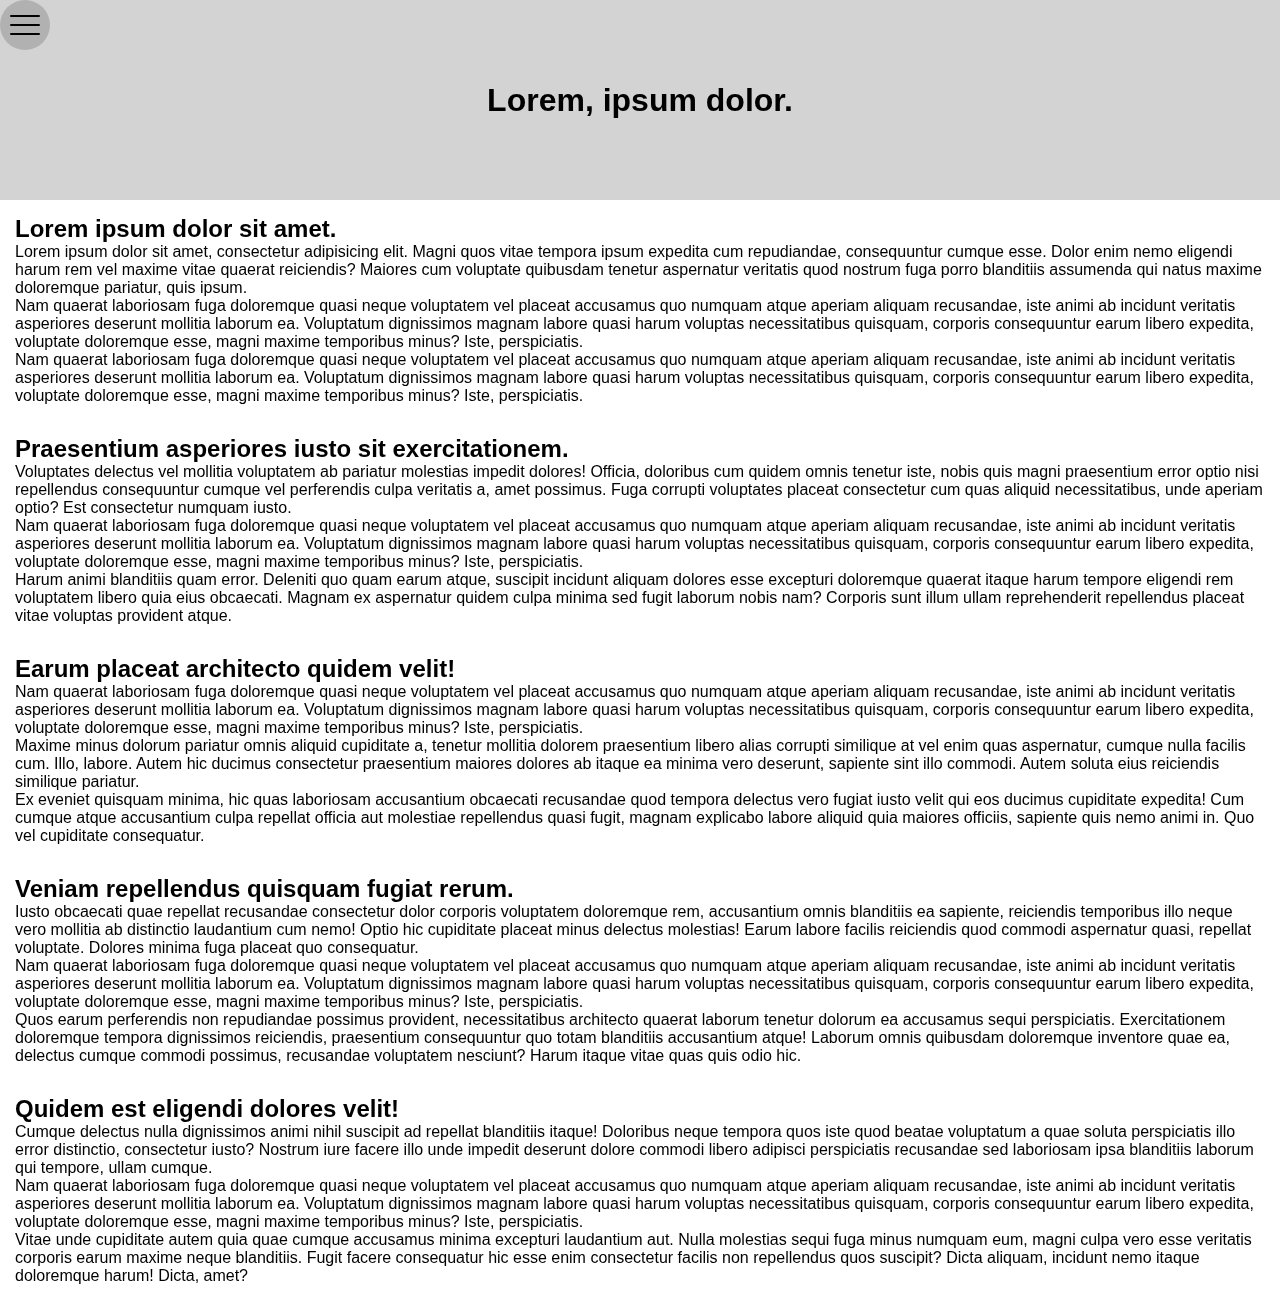
<file: index.html>
<!DOCTYPE html>
<html lang="en">
  <head>
    <meta charset="UTF-8" />
    <meta name="viewport" content="width=device-width, initial-scale=1.0" />
    <title>Document</title>
    <script defer src="./assets/js/burgetMenu.js"></script>
    <!-- <link rel="stylesheet" href="./assets/css/reset.css" /> -->
    <link rel="stylesheet" href="./assets/css/burgerMenu.css" />
  </head>
  <body>
    <header>
      <h1>Lorem, ipsum dolor.</h1>
      <div class="burgerMenuContainer burgerMenuContainerHide">
        <button class="burgerMenuBtn"><span class="burgerMenuLine"></span></button>
        <nav>
          <ul>
            <li><a href="#Item1">Nav Item 1</a></li>
            <li><a href="#Item2">Nav Item 2</a></li>
            <li><a href="#Item3">Nav Item 3</a></li>
            <li><a href="#Item4">Nav Item 4</a></li>
            <li><a href="#Item5">Nav Item 5</a></li>
          </ul>
        </nav>
      </div>
      <div class="fullScreenOverlay"></div>
    </header>
    <main>
      <article>
        <h2 id="Item1">Lorem ipsum dolor sit amet.</h2>
        <p>
          Lorem ipsum dolor sit amet, consectetur adipisicing elit. Magni quos
          vitae tempora ipsum expedita cum repudiandae, consequuntur cumque
          esse. Dolor enim nemo eligendi harum rem vel maxime vitae quaerat
          reiciendis? Maiores cum voluptate quibusdam tenetur aspernatur
          veritatis quod nostrum fuga porro blanditiis assumenda qui natus
          maxime doloremque pariatur, quis ipsum.
        </p>
        <p>
          Nam quaerat laboriosam fuga doloremque quasi neque voluptatem vel
          placeat accusamus quo numquam atque aperiam aliquam recusandae, iste
          animi ab incidunt veritatis asperiores deserunt mollitia laborum ea.
          Voluptatum dignissimos magnam labore quasi harum voluptas
          necessitatibus quisquam, corporis consequuntur earum libero expedita,
          voluptate doloremque esse, magni maxime temporibus minus? Iste,
          perspiciatis.
        </p><p>
          Nam quaerat laboriosam fuga doloremque quasi neque voluptatem vel
          placeat accusamus quo numquam atque aperiam aliquam recusandae, iste
          animi ab incidunt veritatis asperiores deserunt mollitia laborum ea.
          Voluptatum dignissimos magnam labore quasi harum voluptas
          necessitatibus quisquam, corporis consequuntur earum libero expedita,
          voluptate doloremque esse, magni maxime temporibus minus? Iste,
          perspiciatis.
        </p>
      </article>
      <article>
        <h2 id="Item2">Praesentium asperiores iusto sit exercitationem.</h2>
        <p>
          Voluptates delectus vel mollitia voluptatem ab pariatur molestias
          impedit dolores! Officia, doloribus cum quidem omnis tenetur iste,
          nobis quis magni praesentium error optio nisi repellendus consequuntur
          cumque vel perferendis culpa veritatis a, amet possimus. Fuga corrupti
          voluptates placeat consectetur cum quas aliquid necessitatibus, unde
          aperiam optio? Est consectetur numquam iusto.
        </p><p>
          Nam quaerat laboriosam fuga doloremque quasi neque voluptatem vel
          placeat accusamus quo numquam atque aperiam aliquam recusandae, iste
          animi ab incidunt veritatis asperiores deserunt mollitia laborum ea.
          Voluptatum dignissimos magnam labore quasi harum voluptas
          necessitatibus quisquam, corporis consequuntur earum libero expedita,
          voluptate doloremque esse, magni maxime temporibus minus? Iste,
          perspiciatis.
        </p>
        <p>
          Harum animi blanditiis quam error. Deleniti quo quam earum atque,
          suscipit incidunt aliquam dolores esse excepturi doloremque quaerat
          itaque harum tempore eligendi rem voluptatem libero quia eius
          obcaecati. Magnam ex aspernatur quidem culpa minima sed fugit laborum
          nobis nam? Corporis sunt illum ullam reprehenderit repellendus placeat
          vitae voluptas provident atque.
        </p>
      </article>
      <article>
        <h2 id="Item3">Earum placeat architecto quidem velit!</h2>
        <p><p>
          Nam quaerat laboriosam fuga doloremque quasi neque voluptatem vel
          placeat accusamus quo numquam atque aperiam aliquam recusandae, iste
          animi ab incidunt veritatis asperiores deserunt mollitia laborum ea.
          Voluptatum dignissimos magnam labore quasi harum voluptas
necessitatibus quisquam, corporis consequuntur earum libero expedita,
          voluptate doloremque esse, magni maxime temporibus minus? Iste,
          perspiciatis.
        </p>
          Maxime minus dolorum pariatur omnis aliquid cupiditate a, tenetur
          mollitia dolorem praesentium libero alias corrupti similique at vel
          enim quas aspernatur, cumque nulla facilis cum. Illo, labore. Autem
          hic ducimus consectetur praesentium maiores dolores ab itaque ea
          minima vero deserunt, sapiente sint illo commodi. Autem soluta eius
          reiciendis similique pariatur.
        </p>
        <p>
          Ex eveniet quisquam minima, hic quas laboriosam accusantium obcaecati
          recusandae quod tempora delectus vero fugiat iusto velit qui eos
          ducimus cupiditate expedita! Cum cumque atque accusantium culpa
          repellat officia aut molestiae repellendus quasi fugit, magnam
          explicabo labore aliquid quia maiores officiis, sapiente quis nemo
          animi in. Quo vel cupiditate consequatur.
        </p>
      </article>
      <article>
        <h2 id="Item4">Veniam repellendus quisquam fugiat rerum.</h2>
        <p>
          Iusto obcaecati quae repellat recusandae consectetur dolor corporis
          voluptatem doloremque rem, accusantium omnis blanditiis ea sapiente,
          reiciendis temporibus illo neque vero mollitia ab distinctio
          laudantium cum nemo! Optio hic cupiditate placeat minus delectus
          molestias! Earum labore facilis reiciendis quod commodi aspernatur
          quasi, repellat voluptate. Dolores minima fuga placeat quo
          consequatur.
        </p><p>
          Nam quaerat laboriosam fuga doloremque quasi neque voluptatem vel
          placeat accusamus quo numquam atque aperiam aliquam recusandae, iste
          animi ab incidunt veritatis asperiores deserunt mollitia laborum ea.
          Voluptatum dignissimos magnam labore quasi harum voluptas
          necessitatibus quisquam, corporis consequuntur earum libero expedita,
          voluptate doloremque esse, magni maxime temporibus minus? Iste,
          perspiciatis.
        </p>
        <p>
          Quos earum perferendis non repudiandae possimus provident,
          necessitatibus architecto quaerat laborum tenetur dolorum ea accusamus
          sequi perspiciatis. Exercitationem doloremque tempora dignissimos
          reiciendis, praesentium consequuntur quo totam blanditiis accusantium
          atque! Laborum omnis quibusdam doloremque inventore quae ea, delectus
          cumque commodi possimus, recusandae voluptatem nesciunt? Harum itaque
          vitae quas quis odio hic.
        </p>
      </article>
      <article>
        <h2 id="Item5">Quidem est eligendi dolores velit!</h2>
        <p>
          Cumque delectus nulla dignissimos animi nihil suscipit ad repellat
          blanditiis itaque! Doloribus neque tempora quos iste quod beatae
          voluptatum a quae soluta perspiciatis illo error distinctio,
          consectetur iusto? Nostrum iure facere illo unde impedit deserunt
          dolore commodi libero adipisci perspiciatis recusandae sed laboriosam
          ipsa blanditiis laborum qui tempore, ullam cumque.
        </p><p>
          Nam quaerat laboriosam fuga doloremque quasi neque voluptatem vel
          placeat accusamus quo numquam atque aperiam aliquam recusandae, iste
          animi ab incidunt veritatis asperiores deserunt mollitia laborum ea.
          Voluptatum dignissimos magnam labore quasi harum voluptas
          necessitatibus quisquam, corporis consequuntur earum libero expedita,
          voluptate doloremque esse, magni maxime temporibus minus? Iste,
          perspiciatis.
        </p>
        <p>
          Vitae unde cupiditate autem quia quae cumque accusamus minima
          excepturi laudantium aut. Nulla molestias sequi fuga minus numquam
          eum, magni culpa vero esse veritatis corporis earum maxime neque
          blanditiis. Fugit facere consequatur hic esse enim consectetur facilis
non repellendus quos suscipit? Dicta aliquam, incidunt nemo itaque
          doloremque harum! Dicta, amet?
        </p>
      </article>
    </main>
  </body>
</html>
</file>
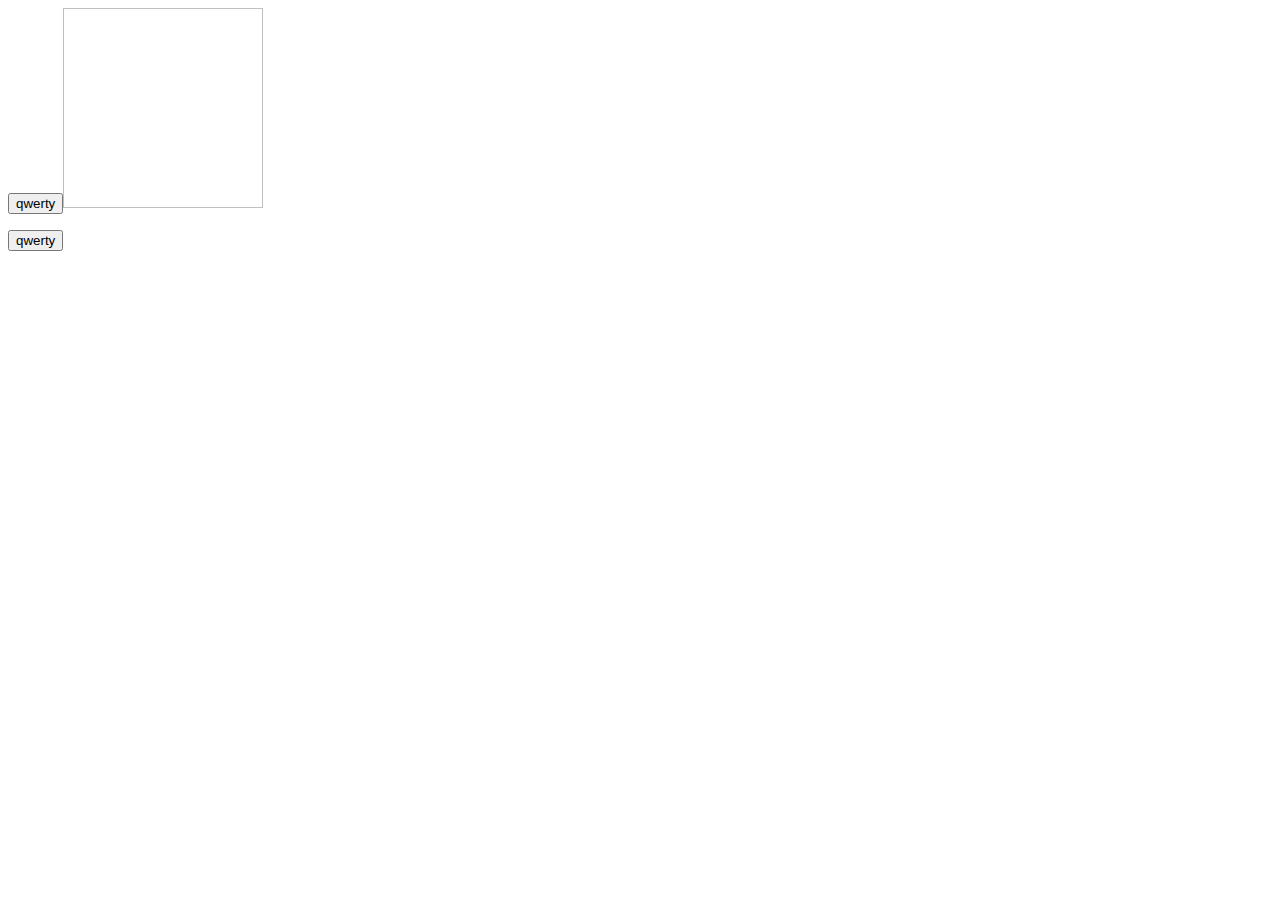
<file: Asynchrony.html>
<!DOCTYPE html>
<html lang="en">
  <head>
    <meta charset="UTF-8" />
    <meta name="viewport" content="width=device-width, initial-scale=1.0" />
    <title>Document</title>
    <script defer src="./homework/homework-featch.js"></script>
    <link rel="stylesheet" href="./assets/css/homework-featch.css" />
  </head>
  <body></body>
</html>
</file>
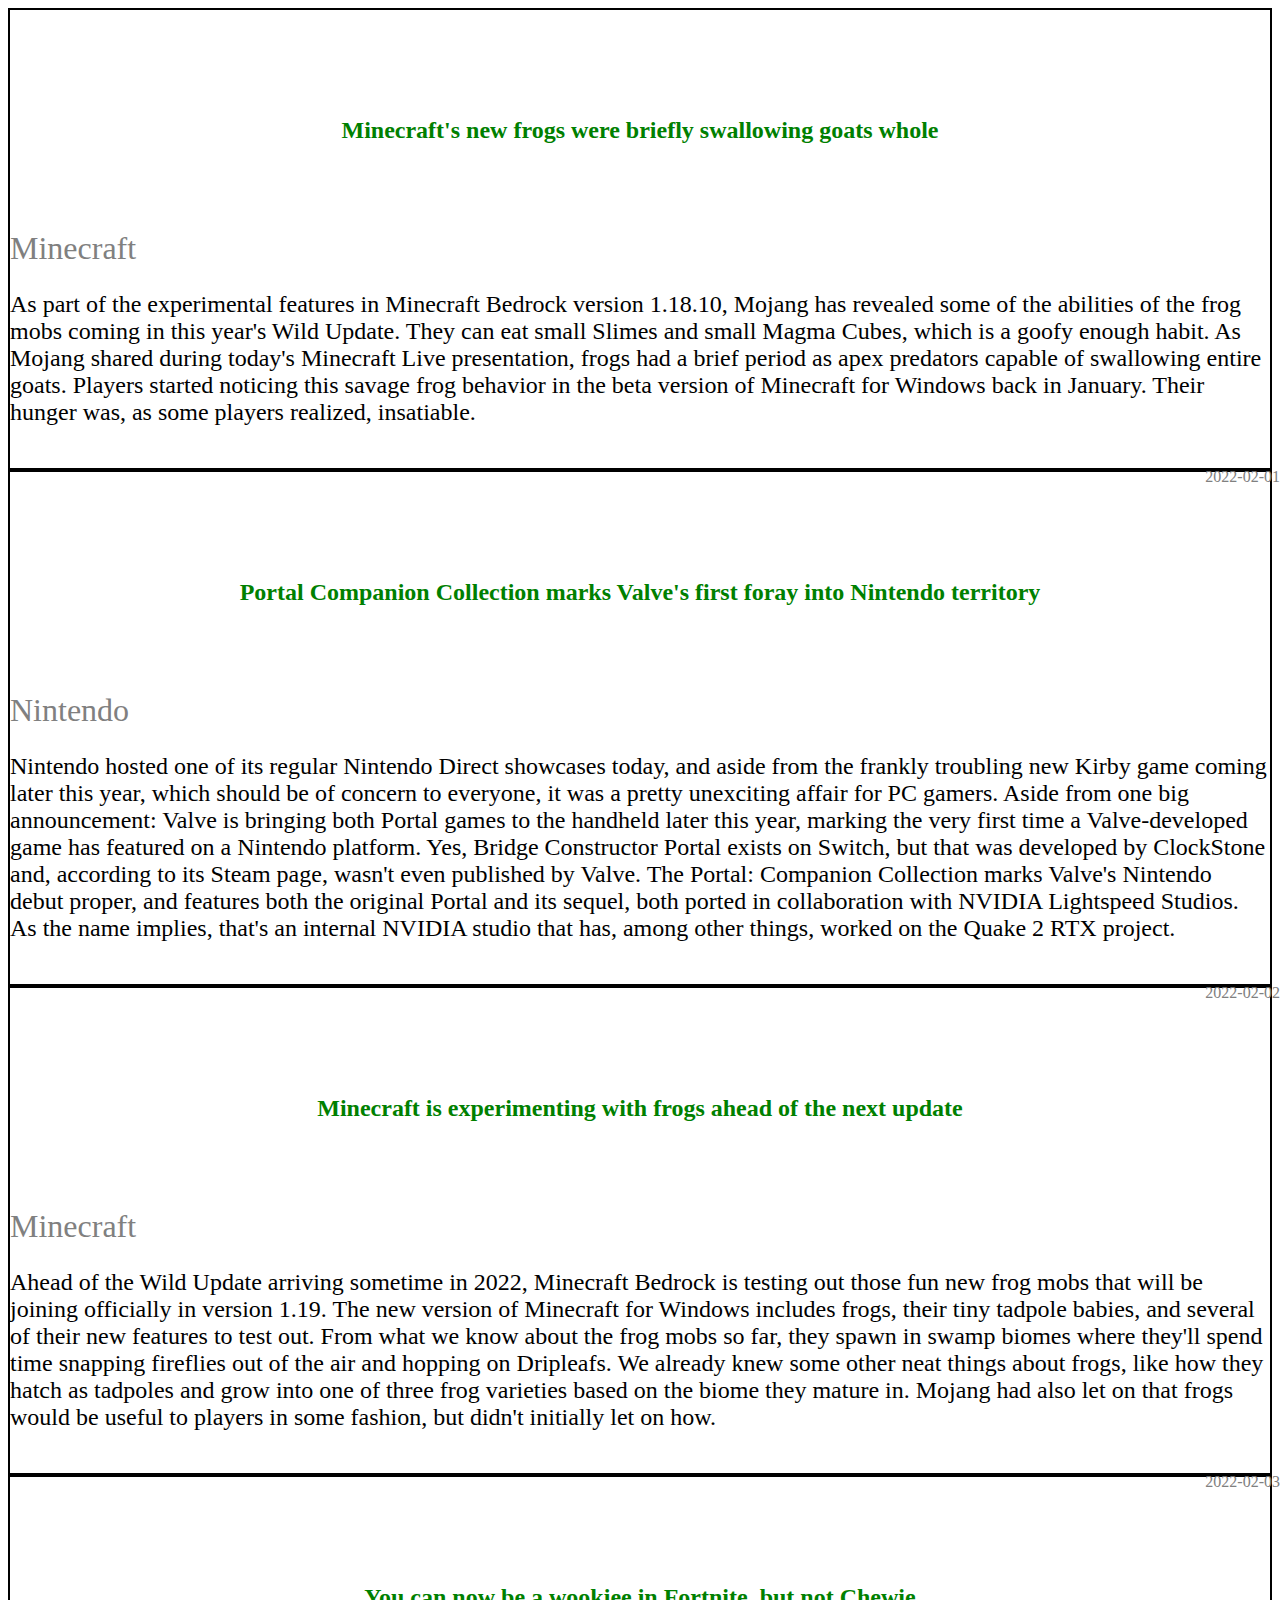
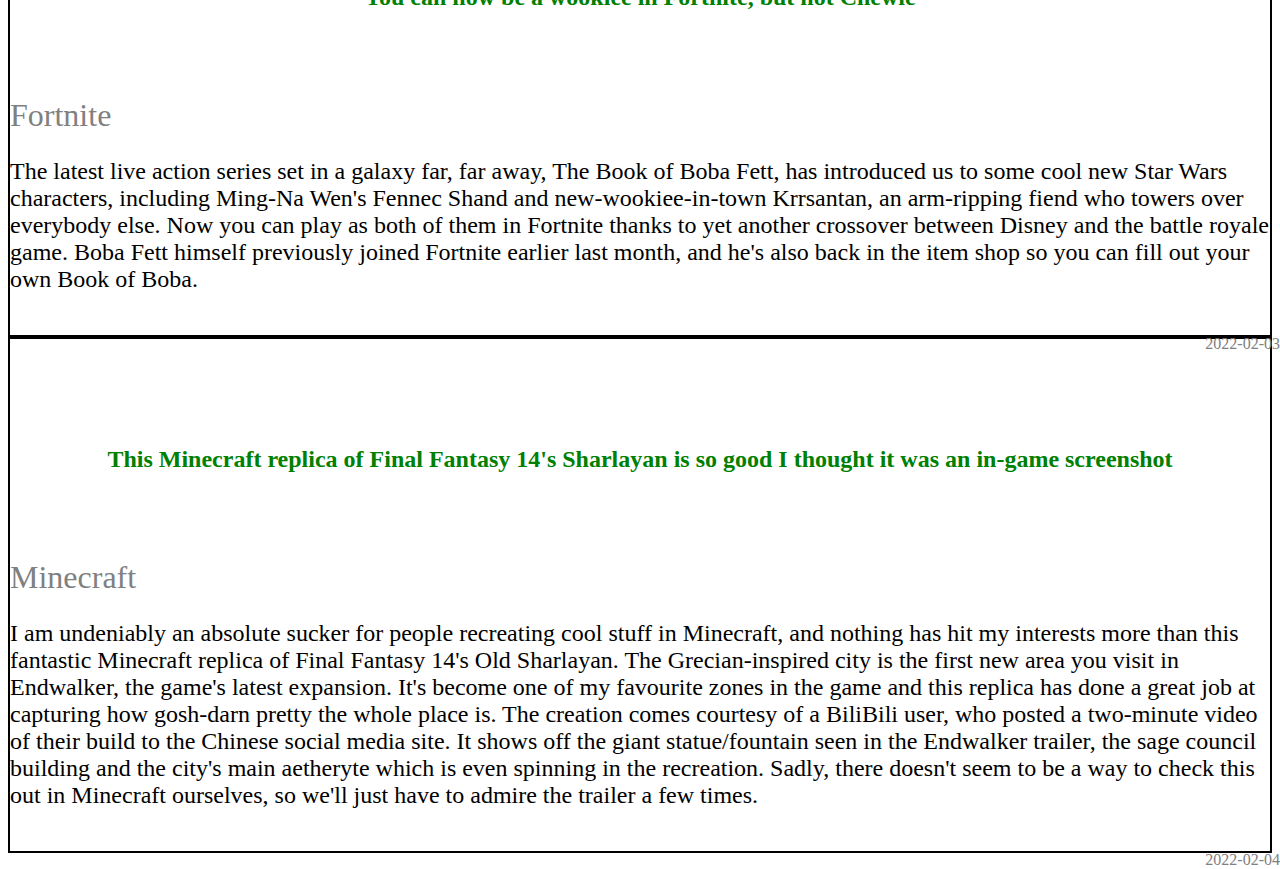
<file: homework-Dom2.html>
<!DOCTYPE html>
<html lang="en">
  <head>
    <meta charset="UTF-8" />
    <meta name="viewport" content="width=device-width, initial-scale=1.0" />
    <title>Document</title>
    <script defer src="./homework/homework-DOM2.js"></script>
    <link
      rel="stylesheet"
      href="https://cdnjs.cloudflare.com/ajax/libs/font-awesome/6.4.2/css/all.min.css"
      integrity="sha512-z3gLpd7yknf1YoNbCzqRKc4qyor8gaKU1qmn+CShxbuBusANI9QpRohGBreCFkKxLhei6S9CQXFEbbKuqLg0DA=="
      crossorigin="anonymous"
      referrerpolicy="no-referrer"
    />
    <link rel="stylesheet" href="./assets/css/hom-Dom2.css" />
  </head>
  <body>
    <!-- <article class="container">
      <header>
        <h2 class="title">
          Minecraft's new frogs were briefly swallowing goats whole
        </h2>
        <button class = 'btnHeart'>
          <i class="fa-regular fa-heart heartIcon"></i>
        </button>
      </header>
      <main>
        <h3 class="category">Minecraft</h3>
        <p class="text">
          As part of the experimental features in Minecraft Bedrock version
          1.18.10, Mojang has revealed some of the abilities of the frog mobs
          coming in this year's Wild Update. They can eat small Slimes and small
          Magma Cubes, which is a goofy enough habit. As Mojang shared during
          today's Minecraft Live presentation, frogs had a brief period as apex
          predators capable of swallowing entire goats. Players started noticing
          this savage frog behavior in the beta version of Minecraft for Windows
          back in January. Their hunger was, as some players realized,
          insatiable."
        </p>

        <p class="date">20.10.23</p>
        <button class="deleteIcon">
          <i class="fa-solid fa-xmark"></i>
        </button>
      </main>
    </article> -->
  </body>
</html>
</file>
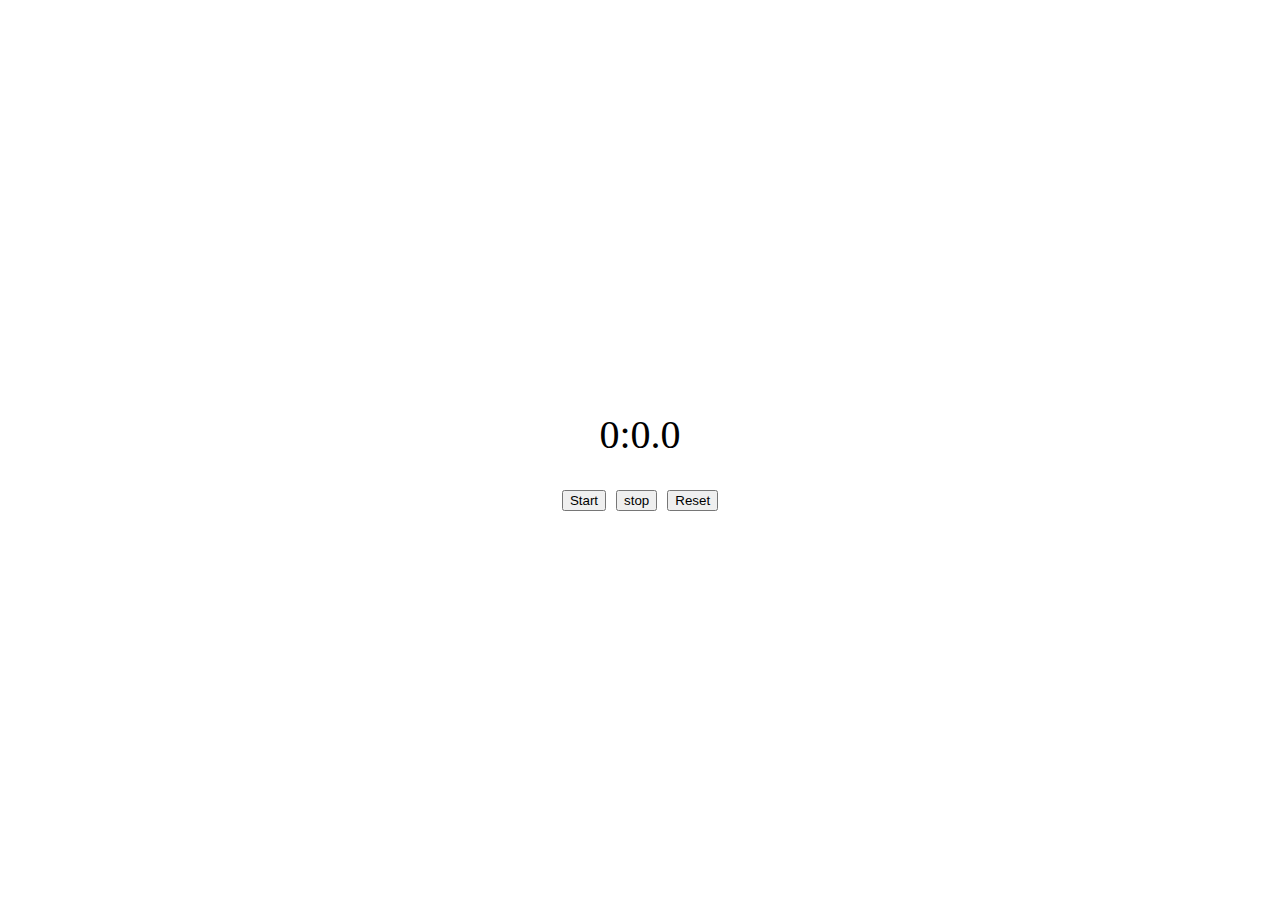
<file: setTimeout.html>
<!DOCTYPE html>
<html lang="en">
  <head>
    <meta charset="UTF-8" />
    <meta name="viewport" content="width=device-width, initial-scale=1.0" />
    <title>Document</title>
    <script defer src="./assets/js/setTimeout.js"></script>
    <link
      rel="stylesheet"
      href="https://cdnjs.cloudflare.com/ajax/libs/font-awesome/6.4.2/css/all.min.css"
      integrity="sha512-z3gLpd7yknf1YoNbCzqRKc4qyor8gaKU1qmn+CShxbuBusANI9QpRohGBreCFkKxLhei6S9CQXFEbbKuqLg0DA=="
      crossorigin="anonymous"
      referrerpolicy="no-referrer"
    />
    <link rel="stylesheet" href="./assets/css/setTimeout.css" />
  </head>
  <body>
    <!-- <button>Get special offer</button>
    <button class="btn">Color</button>-->
    <p class="time"></p>
    <div class="btn-container">
      <button>Start</button>
      <button>stop</button>
      <button>Reset</button>
    </div>
  </body>
</html>
</file>
<file: assets/css/burgerMenu.css>
:root {
  --burger-btn-width: 50px;
}

* {
  box-sizing: border-box;
  margin: 0;
  padding: 0;
}

body {
  font-family: sans-serif;
  min-height: 100vh;
}

ul {
  list-style: none;
}
li {
  padding: 30px;
}
li + li {
  border-top: 1px solid #000;
}

article {
  padding: 15px;
}

header {
  min-height: 200px;
  background: lightgray
    url(https://images.pexels.com/photos/2684383/pexels-photo-2684383.jpeg?auto=compress&cs=tinysrgb&w=1260&h=750&dpr=1);
  background-repeat: no-repeat;
  background-size: cover;
  background-position: center;
  background-attachment: fixed;
  display: flex;
  justify-content: center;
  align-items: center;
}

.burgerMenuContainer {
  position: fixed;
  top: 0;
  left: 0;
  z-index: 100;
  max-width: 300px;
  width: 100%;
  background-color: lightgray;
  transition: 0.5s;
}

.burgerMenuContainerHide {
  transform: translateX(-100%);
}

.burgerMenuContainerActive {
  transform: translateX(0);
}

.burgerMenuBtn {
  position: absolute;
  left: 100%;
  top: 0;
  width: var(--burger-btn-width);
  height: var(--burger-btn-width);
  border: none;
  border-radius: 50%;
  background-color: rgba(100, 100, 100, 0.3);
  display: flex;
  justify-content: center;
  align-items: center;
  transition: 0.5s;
}

.burgerMenuBtn:hover {
  background-color: rgba(100, 100, 100, 0.5);
}
.burgerMenuBtn:hover::before,
.burgerMenuBtn:hover::after,
.burgerMenuBtn:hover > .burgerMenuLine {
  box-shadow: black 0 0 0px 0.5px;
}

.burgerMenuBtn::before,
.burgerMenuBtn::after,
.burgerMenuLine {
  height: 2px;
  border-radius: 1px;
  width: 60%;
  background-color: black;
  transition: 0.5s;
}

.burgerMenuBtn::before,
.burgerMenuBtn::after {
  content: "";
  position: absolute;
}

.burgerMenuContainerHide .burgerMenuBtn::before {
  top: 30%;
}

.burgerMenuContainerHide .burgerMenuBtn::after {
  bottom: 30%;
}

.burgerMenuContainerActive .burgerMenuBtn::before {
  transform: translateY(30%) rotate(-0.125turn);
}
.burgerMenuContainerActive .burgerMenuLine {
  display: none;
}
.burgerMenuContainerActive .burgerMenuBtn::after {
  transform: translateY(-30%) rotate(0.125turn);
}
.fullScreenOverlay {
  position: fixed;
  top: 0;
  right: 0;
  bottom: 0;
  left: 0;
  z-index: -1;
  background-color: rgba(100, 100, 100, 0);
  transition: 1s;
}

.burgerMenuContainerActive + .fullScreenOverlay {
  z-index: 1;
  background-color: rgba(100, 100, 100, 0.5);
}
</file>
<file: assets/css/homework-featch.css>
button {
  justify-content: center;
  align-items: center;
}
img {
  height: 200px;
  width: 200px;
  justify-content: center;
  align-items: center;
}
</file>
<file: assets/css/hom-Dom2.css>
body {
  display: flex;
  flex-wrap: wrap;
}
.newsCard {
  gap: 15px;
  border: 2px solid black;
  /* border-color: 1px solid red; */
}
.newsParagraph {
  font-size: 24px;
}

.newsInfo {
  width: 100%;
  height: 200px;
  background-origin: border-box;
  background-repeat: no-repeat;
  background-size: 100%;
  background-position: center;
  justify-content: center;
  align-items: center;
  background-size: 100%;
}

h2 {
  font-size: 24px;
  vertical-align: middle;
  line-height: 200px;
  color: green;
  text-align: center;
}
.category {
  color: gray;
  justify-content: left;
  font-size: 32px;
}

.date {
  color: gray;
  position: absolute;
  right: 0;
}

.trash {
  /* position: absolute; */
  right: 0;
  top: 0;
  margin: 10px;
  border: none;
}
.heartinactive {
  color: black;
  right: 0;
  top: 0;
  z-index: 999;
  margin: 10px;
  border-radius: 50%;
  background: none;
}

.heartactive {
  color: yellow;
  top: 0;
  right: 0;
  z-index: 999;
  margin: 30px;
  border-radius: 50%;
  background: none;
}
</file>
<file: assets/css/setTimeout.css>
body {
  font-size: 40px;
  display: flex;
  flex-direction: column;
  justify-content: center;
  align-items: center;
  min-height: 100vh;
}
.time {
  margin: 10px;
}
</file>
